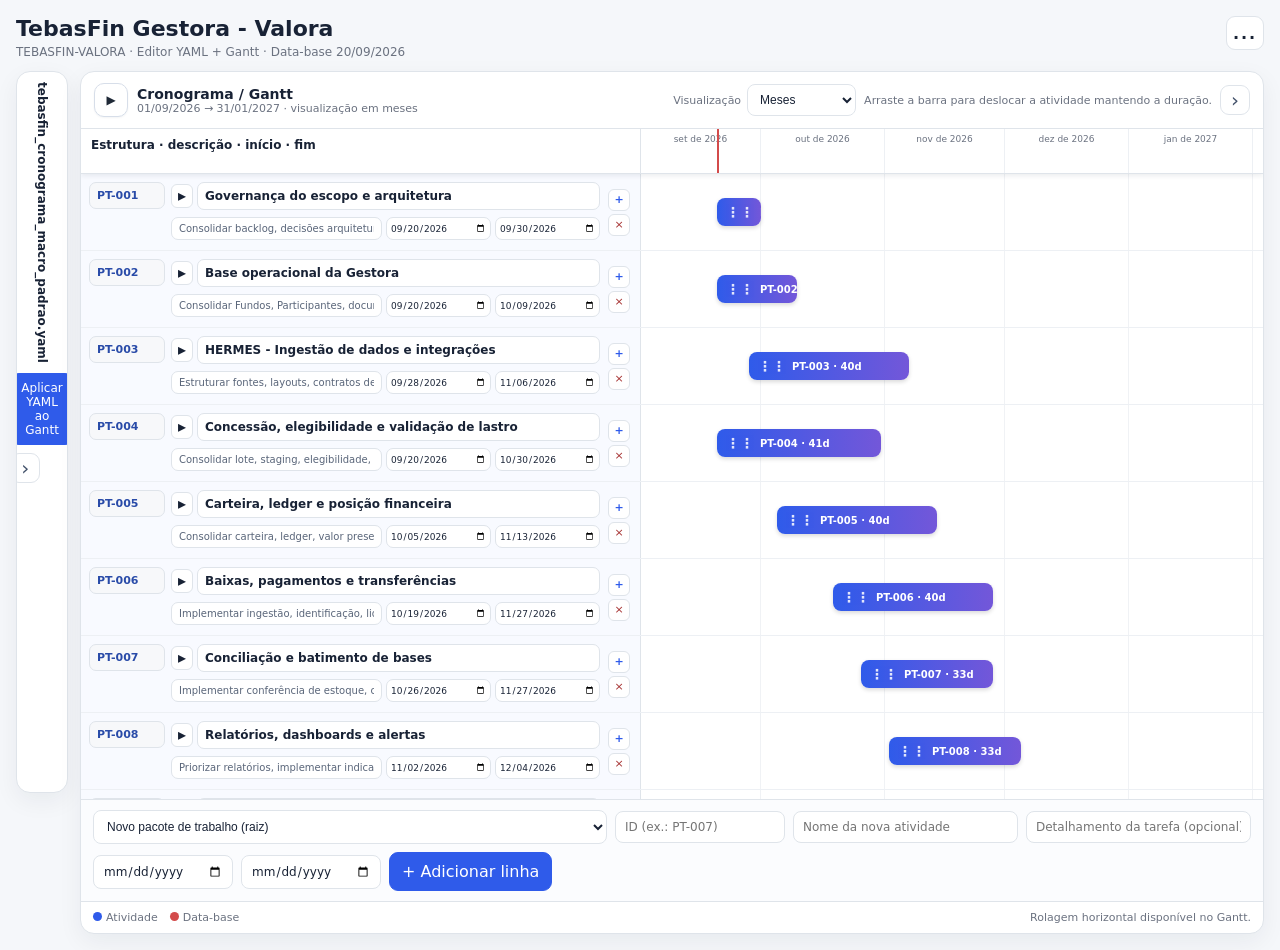
<file: index.html>
<!doctype html>
<html lang="pt-BR">
<head>
<meta charset="utf-8">
<meta name="viewport" content="width=device-width,initial-scale=1">
<meta name="description" content="Cronograma estático do projeto TebasFin Gestora — Valora, com editor YAML e visualização Gantt.">
<meta name="referrer" content="no-referrer">
<meta http-equiv="Content-Security-Policy" content="default-src 'self'; script-src 'self'; style-src 'self' 'unsafe-inline'; img-src 'self' data:; connect-src 'self'; font-src 'self'; object-src 'none'; base-uri 'self'; form-action 'self'; frame-ancestors 'none'; upgrade-insecure-requests">
<title>TebasFin Gantt YAML Editor</title>
<link rel="stylesheet" href="./styles.css">
</head>
<body>
<div class="wrapper">
  <div class="header">
    <div><h1 id="pageTitle">TebasFin Gestora - Valora</h1><div id="pageSubtitle" class="sub">TEBASFIN-VALORA · Editor YAML + Gantt</div></div>
    <details id="moreMenu" class="more-menu"><summary title="Mais opções" aria-label="Mais opções">...</summary><div class="menu-pop"><button id="downloadYaml">Baixar YAML</button><button id="reset" class="danger">Restaurar exemplo</button></div></details>
  </div>
  <div id="status" class="status"></div>
  <div id="layout" class="layout">
    <section id="yamlPanel" class="panel">
      <div class="panel-head"><div class="panel-heading-copy"><div class="panel-title">tebasfin_cronograma_macro_padrao.yaml</div><div id="yamlFileStatus" class="meta">Arquivo do próprio site · edição local no navegador</div></div><div class="actions"><div id="yamlCount" class="meta"></div><button id="syncYaml" class="primary compact">Aplicar YAML ao Gantt</button><button id="toggleYaml" class="collapse-btn" type="button" title="Minimizar YAML" aria-label="Minimizar painel YAML" aria-expanded="true">‹</button></div></div>
      <textarea id="yamlEditor" spellcheck="false" aria-label="Editor YAML"></textarea>
    </section>
    <section id="ganttPanel" class="panel">
      <div class="panel-head"><div class="panel-heading-copy gantt-heading"><button id="toggleAllRows" class="tree-all-toggle" type="button" title="Expandir todas as tarefas" aria-label="Expandir todas as tarefas" aria-expanded="false">▶</button><div><div class="panel-title">Cronograma / Gantt</div><div id="period" class="meta"></div></div></div><div class="actions"><label class="scale-control">Visualização <select id="viewScale"><option value="day">Dias</option><option value="week">Semanas</option><option value="month">Meses</option></select></label><div class="small">Arraste a barra para deslocar a atividade mantendo a duração.</div><button id="toggleGantt" class="collapse-btn" type="button" title="Minimizar Gantt" aria-label="Minimizar painel Gantt" aria-expanded="true">›</button></div></div>
      <div id="ganttWrap" class="gantt-wrap" tabindex="0"><div id="gantt" class="gantt"></div></div>
      <div class="row-add">
        <select id="newParent" aria-label="Item pai"><option value="">Novo pacote de trabalho (raiz)</option></select>
        <input id="newId" placeholder="ID (ex.: PT-007)">
        <input id="newName" class="name" placeholder="Nome da nova atividade">
        <input id="newDescription" class="name" placeholder="Detalhamento da tarefa (opcional)">
        <input id="newStart" type="date"><input id="newEnd" type="date">
        <button id="addRow" class="primary">+ Adicionar linha</button>
      </div>
      <div class="footer"><div class="legend"><span><i class="dot" style="background:#2f5bea"></i>Atividade</span><span><i class="dot" style="background:#d34b4b"></i>Data-base</span></div><span>Rolagem horizontal disponível no Gantt.</span></div>
    </section>
  </div>
</div>
<script src="./app.js"></script>
</body>
</html>
</file>
<file: styles.css>
:root{--bg:#f5f7fa;--panel:#fff;--text:#182235;--muted:#6b7280;--line:#dfe4ea;--accent:#2f5bea;--accent2:#7357d9;--shadow:0 8px 24px rgba(24,34,54,.06);--radius:14px}
*{box-sizing:border-box}body{margin:0;background:var(--bg);color:var(--text);font-family:Inter,ui-sans-serif,system-ui,-apple-system,BlinkMacSystemFont,"Segoe UI",sans-serif}button,input,textarea{font:inherit}
.wrapper{padding:16px;max-width:1800px;margin:0 auto}.header{display:flex;justify-content:space-between;align-items:flex-start;gap:14px;flex-wrap:wrap;margin-bottom:12px}h1{font-size:22px;margin:0 0 4px}.sub{font-size:12px;color:var(--muted)}
.actions{display:flex;gap:8px;align-items:center;flex-wrap:wrap}button{border:1px solid var(--line);background:#fff;color:var(--text);border-radius:9px;padding:9px 12px;cursor:pointer}button.primary{background:var(--accent);color:#fff;border-color:var(--accent)}button.danger{color:#a63232}.status{font-size:12px;padding:8px 10px;border-radius:8px;background:#eef3ff;color:#3550ad;display:none;margin-bottom:10px}.compact{padding:7px 10px;font-size:12px}.more-menu{position:relative}.more-menu summary{width:38px;height:34px;display:grid;place-items:center;border:1px solid var(--line);border-radius:9px;background:#fff;cursor:pointer;font-weight:800;letter-spacing:2px;list-style:none}.more-menu summary::-webkit-details-marker{display:none}.more-menu[open] summary{background:#eef3ff;border-color:#b9c8f5}.menu-pop{position:absolute;right:0;top:40px;z-index:30;width:190px;padding:6px;background:#fff;border:1px solid var(--line);border-radius:10px;box-shadow:0 12px 30px rgba(24,34,54,.18)}.menu-pop button{width:100%;text-align:left;border:0;background:transparent}.menu-pop button:hover{background:#f3f6fb}.scale-control{display:flex;align-items:center;gap:6px;font-size:11px;color:var(--muted)}.scale-control select{border:1px solid var(--line);border-radius:8px;padding:7px 28px 7px 8px;background:#fff;color:var(--text);font-size:12px}.gantt-heading{display:flex;align-items:center;gap:9px}.tree-all-toggle{width:34px;height:34px;min-width:34px;padding:0;display:grid;place-items:center;border-radius:10px;border-color:#d7dee9;background:#fff;box-shadow:0 1px 2px rgba(24,34,54,.05);font-size:12px;color:#1f2937}.tree-all-toggle:hover{background:#f4f7fb;border-color:#bfc9d8}
.layout{display:grid;grid-template-columns:minmax(360px,.92fr) minmax(620px,1.6fr);gap:12px;align-items:start;transition:grid-template-columns .22s ease}.layout.yaml-collapsed{grid-template-columns:52px minmax(0,1fr)}.layout.gantt-collapsed{grid-template-columns:minmax(0,1fr) 52px}.panel{min-width:0;background:var(--panel);border:1px solid var(--line);border-radius:var(--radius);box-shadow:var(--shadow);overflow:hidden}.panel-head{padding:11px 13px;border-bottom:1px solid var(--line);display:flex;justify-content:space-between;align-items:center;gap:10px;flex-wrap:wrap}.panel-heading-copy{min-width:0}.panel-title{font-weight:700;font-size:14px}.meta{font-size:11px;color:var(--muted)}.collapse-btn{width:30px;height:30px;padding:0;display:inline-grid;place-items:center;font-size:20px;line-height:1;color:#42516a;flex:0 0 auto}.collapse-btn:hover{background:#f2f5fb;border-color:#cbd3df}.panel.collapsed>.panel-head{height:720px;padding:10px 7px;border-bottom:0;flex-direction:column;justify-content:flex-start;flex-wrap:nowrap}.panel.collapsed>.panel-head .panel-heading-copy{display:flex;align-items:center;gap:8px;writing-mode:vertical-rl}.panel.collapsed>.panel-head .panel-title{font-size:12px}.panel.collapsed>.panel-head .meta{display:none}.panel.collapsed>:not(.panel-head){display:none}
textarea{display:block;width:100%;min-height:680px;border:0;outline:0;resize:vertical;padding:13px;background:#0f172a;color:#dbeafe;font:12px/1.55 ui-monospace,SFMono-Regular,Menlo,Consolas,monospace;tab-size:2}
.gantt-wrap{overflow:auto;max-width:100%;height:calc(100vh - 230px);min-height:420px;position:relative;overscroll-behavior:contain}.gantt{min-width:max-content}.g-head,.g-row{display:grid;grid-template-columns:560px auto}.g-head{position:sticky;top:0;z-index:14;background:#fff;border-bottom:1px solid var(--line);box-shadow:0 2px 5px rgba(24,34,54,.08)}.left-head,.row-left{position:sticky;left:0;background:#fff;border-right:1px solid var(--line)}.left-head{z-index:16;padding:9px 10px;font-size:12px;font-weight:700}.row-left{z-index:8}.timeline-head,.timeline-row{display:grid;position:relative}.day{width:34px;min-width:34px;border-right:1px solid #edf0f4;min-height:44px;text-align:center;font-size:9px;color:var(--muted);padding-top:5px}.day.weekend,.cell.weekend{background:#fafbfc}.g-row{border-bottom:1px solid #edf0f4;min-height:76px;transition:min-height .16s ease}.g-row.package .row-left{background:#f8faff}.g-row.package .id{color:#294ba8}
.row-left{display:grid;grid-template-columns:76px minmax(0,1fr) 26px;grid-template-rows:29px 29px;gap:4px 6px;padding:7px 8px;align-items:center}.row-left input{width:100%;min-width:0;border:1px solid var(--line);border-radius:7px;padding:6px 7px;font-size:11px;background:#fff;color:var(--text)}.row-left .id{grid-column:1;grid-row:1;font-weight:700;background:#f7f8fa}.name-line{grid-column:2;grid-row:1;display:flex;align-items:center;gap:4px;min-width:0}.row-left input.name-field{font-weight:700;font-size:12px;color:var(--text)}.detail-line{grid-column:2;grid-row:2;display:grid;grid-template-columns:minmax(0,1fr) 214px;gap:4px;min-width:0}.row-left input.description{font-size:10px;color:#596579;padding-top:5px;padding-bottom:5px}.task-dates{display:grid;grid-template-columns:1fr 1fr;gap:4px;min-width:0}.date-field{min-width:0}.date-field input{width:100%;padding:4px 3px;font-size:9px}.tree-toggle,.tree-spacer{width:22px;min-width:22px;height:24px;padding:0;display:grid;place-items:center;border-radius:6px}.tree-spacer{border:0}.row-actions{grid-column:3;grid-row:1 / span 2;display:flex;flex-direction:column;gap:3px;align-items:center;justify-content:center}.row-actions button{width:22px;height:22px;padding:0;border-radius:6px;font-size:11px}.child-add{color:var(--accent);font-weight:800}.timeline-row{min-height:76px;transition:min-height .16s ease}.cell{width:34px;min-width:34px;border-right:1px solid #f0f2f5}.bar{position:absolute;top:24px;height:28px;border-radius:8px;background:linear-gradient(90deg,var(--accent),var(--accent2));color:#fff;font-size:10px;font-weight:700;padding:0 9px;display:flex;align-items:center;white-space:nowrap;overflow:hidden;cursor:grab;user-select:none;box-shadow:0 2px 4px rgba(0,0,0,.15);touch-action:none}.bar.dragging{cursor:grabbing;opacity:.82}.bar .handle{font-size:14px;margin-right:6px;opacity:.85}.today{position:absolute;top:0;bottom:0;width:2px;background:#d34b4b;z-index:4;pointer-events:none}.g-row.editing{min-height:108px}.g-row.editing .row-left{grid-template-rows:29px auto}.g-row.editing .detail-line{grid-template-columns:1fr;grid-template-rows:29px 29px}.g-row.editing .timeline-row{min-height:108px}.g-row.editing .bar{top:40px}.g-row.editing .row-actions{grid-row:1 / span 2}
.footer{padding:9px 12px;border-top:1px solid var(--line);font-size:11px;color:var(--muted);display:flex;justify-content:space-between;gap:10px;flex-wrap:wrap}.legend{display:flex;gap:12px;align-items:center;flex-wrap:wrap}.dot{width:9px;height:9px;border-radius:50%;display:inline-block;margin-right:4px}.row-add{padding:10px 12px;border-top:1px solid var(--line);background:#fbfcfe;display:flex;gap:8px;align-items:center;flex-wrap:wrap}.row-add input,.row-add select{border:1px solid var(--line);border-radius:8px;padding:8px 9px;font-size:12px;min-width:140px;background:#fff;color:var(--text)}.row-add select{min-width:230px}.row-add input.name{flex:1;min-width:220px}.small{font-size:11px;color:var(--muted)}
@media(max-width:1100px){.layout,.layout.yaml-collapsed,.layout.gantt-collapsed{grid-template-columns:1fr}.panel textarea{min-height:420px}.panel.collapsed>.panel-head{height:auto;min-height:52px;flex-direction:row;justify-content:space-between}.panel.collapsed>.panel-head .panel-heading-copy{writing-mode:horizontal-tb}.panel.collapsed>.panel-head .panel-title{font-size:14px}}
/* Mobile / responsive */
@media (max-width:700px){
  html,body{width:100%;max-width:100%;overflow-x:hidden}
  .wrapper{padding:8px;max-width:100%}
  .header{align-items:center;margin-bottom:8px;gap:8px}
  h1{font-size:18px;line-height:1.2}.sub{font-size:10px;line-height:1.35}
  .more-menu{margin-left:auto}.menu-pop{position:fixed;right:8px;top:52px;width:min(220px,calc(100vw - 16px))}
  .layout,.layout.yaml-collapsed,.layout.gantt-collapsed{display:block;width:100%;min-width:0}
  .panel{width:100%;border-radius:10px;box-shadow:none}
  #yamlPanel{margin-bottom:8px}
  .panel.collapsed>.panel-head{height:42px;min-height:42px;padding:5px 8px;flex-direction:row;align-items:center;justify-content:space-between}
  .panel.collapsed>.panel-head .panel-heading-copy{writing-mode:horizontal-tb;display:flex;align-items:center;gap:6px;overflow:hidden}
  .panel.collapsed>.panel-head .panel-title{font-size:11px;white-space:nowrap;overflow:hidden;text-overflow:ellipsis}
  .panel-head{padding:8px;align-items:flex-start;gap:7px}
  #ganttPanel>.panel-head{display:block}
  .gantt-heading{margin-bottom:7px}.tree-all-toggle{width:30px;height:30px;min-width:30px}
  #ganttPanel>.panel-head>.actions{width:100%;justify-content:space-between;gap:6px}
  #ganttPanel>.panel-head .small{display:none}
  .scale-control{font-size:10px}.scale-control select{padding:6px 24px 6px 7px;font-size:11px}
  #toggleGantt{display:none}
  .gantt-wrap{height:calc(100dvh - 245px);min-height:430px;width:100%;overflow:auto;-webkit-overflow-scrolling:touch;scrollbar-width:thin}
  .g-head,.g-row{grid-template-columns:290px auto !important}
  .left-head{width:290px;padding:8px;font-size:10px}
  .row-left{width:290px;grid-template-columns:62px minmax(0,1fr) 24px;grid-template-rows:28px 28px;padding:6px;gap:4px}
  .row-left input{font-size:10px;padding:5px}.row-left input.name-field{font-size:11px}
  .detail-line{grid-template-columns:minmax(0,1fr) 116px;gap:3px}
  .row-left input.description{font-size:9px}.date-field input{font-size:8px;padding:4px 1px}
  .tree-toggle,.tree-spacer{width:19px;min-width:19px;height:22px}.row-actions button{width:20px;height:20px}
  .g-row,.timeline-row{min-height:72px}.bar{top:23px;height:27px;font-size:9px;padding:0 6px}
  .g-row.editing{min-height:108px}.g-row.editing .timeline-row{min-height:108px}
  .row-add{padding:8px;display:grid;grid-template-columns:1fr 1fr;gap:6px}
  .row-add select,.row-add input,.row-add input.name{min-width:0;width:100%;font-size:11px;padding:7px}
  .row-add select,.row-add input.name,#newDescription,#addRow{grid-column:1/-1}
  .footer{padding:7px 8px;font-size:9px}.footer>span:last-child{display:none}.legend{gap:8px}
  textarea{min-height:55vh;font-size:11px;padding:10px}
  button{min-height:34px}
}
@media (max-width:380px){
  .g-head,.g-row{grid-template-columns:260px auto !important}.left-head,.row-left{width:260px}
  .row-left{grid-template-columns:56px minmax(0,1fr) 22px}.detail-line{grid-template-columns:1fr}.task-dates{display:none}
}
</file>
